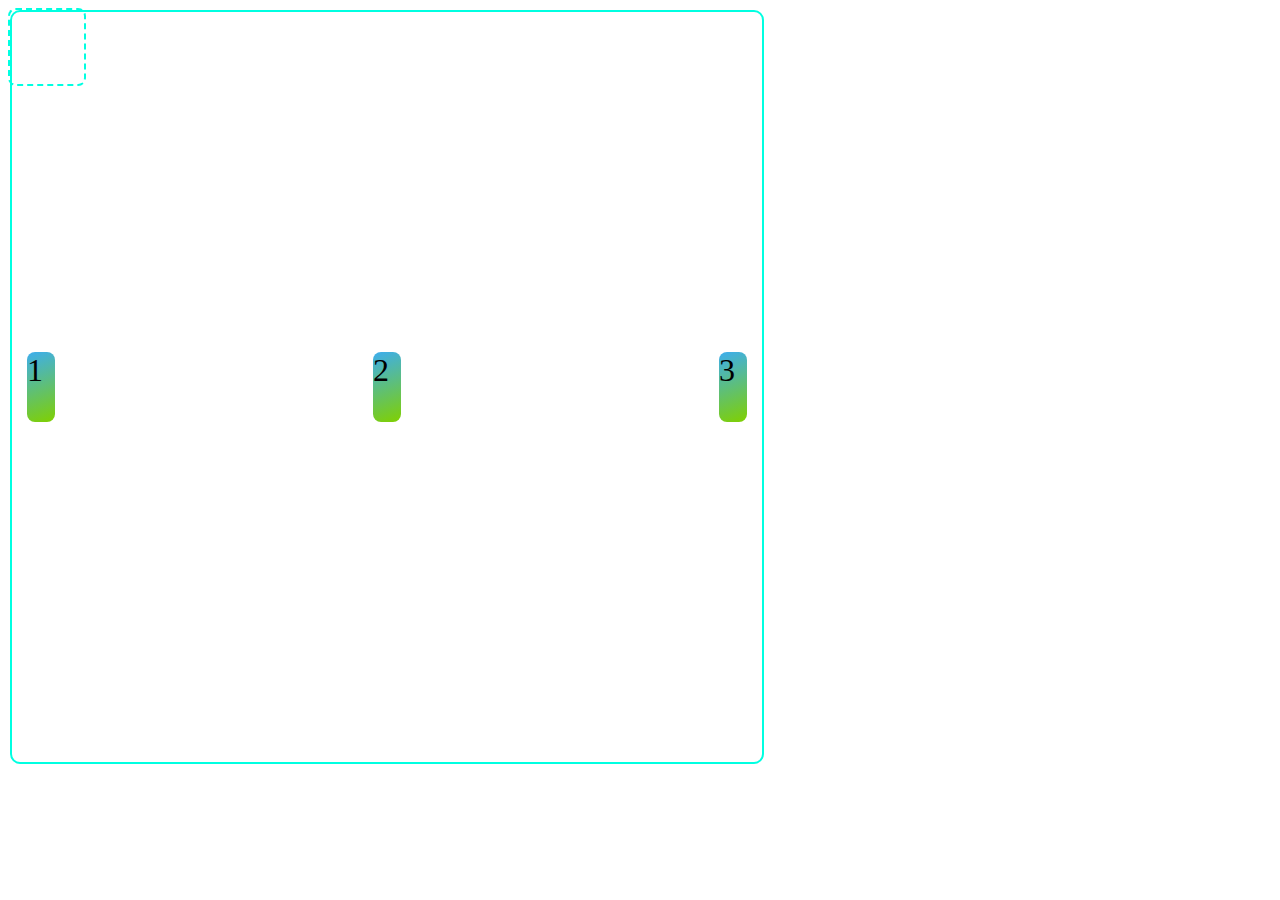
<file: Concepts/index.html>
<!DOCTYPE html>
<html lang="en">
<head>
    <meta charset="UTF-8">
    <meta http-equiv="X-UA-Compatible" content="IE=edge">
    <meta name="viewport" content="width=device-width, initial-scale=1.0">
    <!-- stylesheet -->
    <link rel="stylesheet" href="styles/style.css">
    <link rel="stylesheet" href="styles/basic.css">
    <title>Exploring More pertaining Flexbox</title>
</head>
<body class="position">
    <div class="container">
        <div class="box">1</div>
        <div class="box">2</div>
        <div class="box">3</div>
    </div>
</body>
</html>
</file>
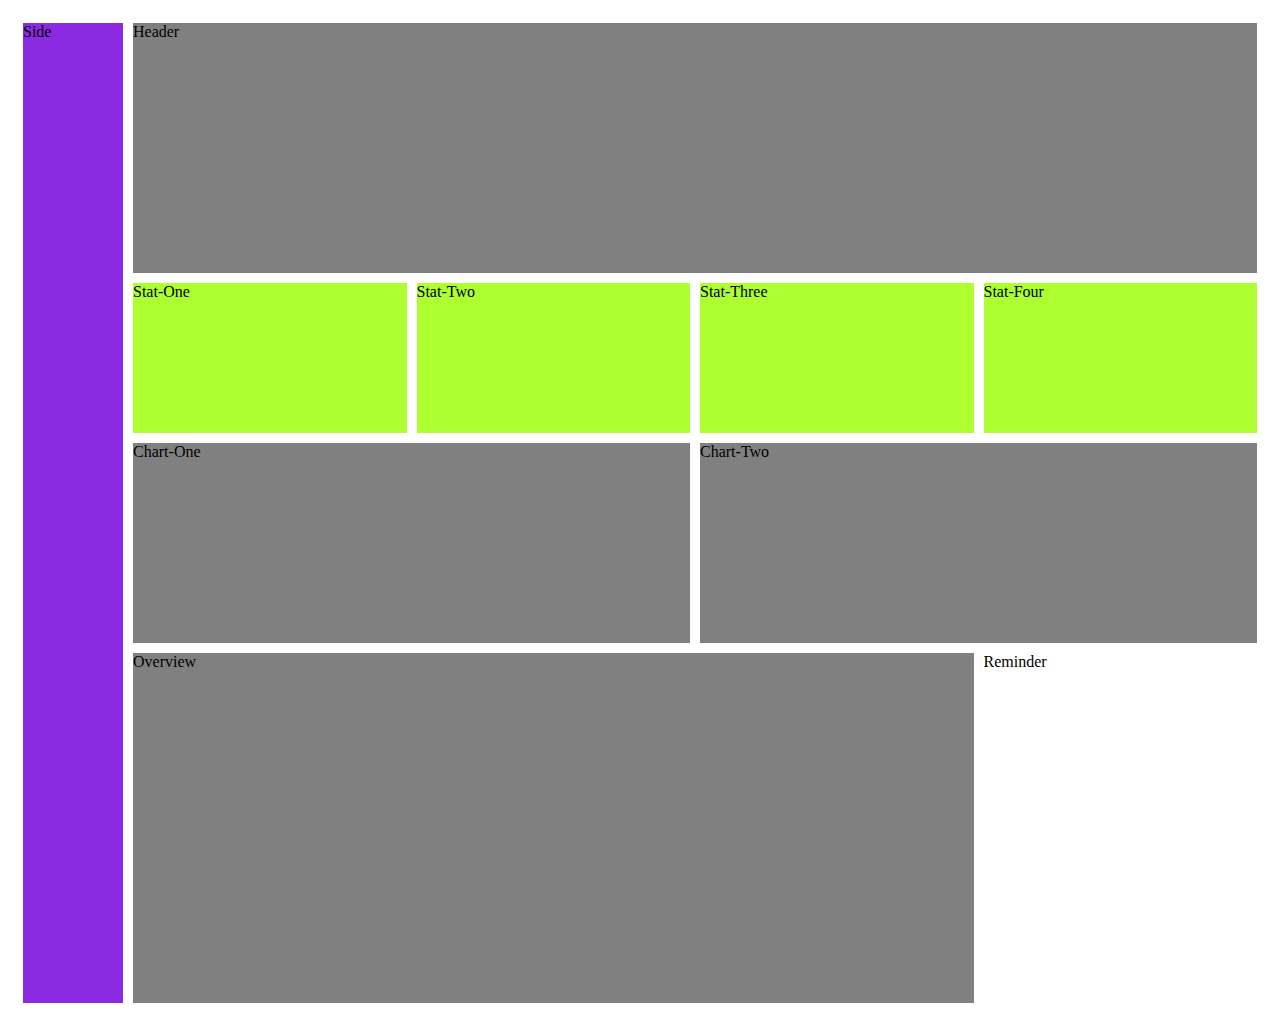
<file: grid_layout/index.html>
<!DOCTYPE html>
<html lang="en">
<head>
    <meta charset="UTF-8">
    <meta http-equiv="X-UA-Compatible" content="IE=edge">
    <meta name="viewport" content="width=device-width, initial-scale=1.0">
    <!--stylesheet  -->
    <link rel="stylesheet" href="style.css">
    <title>Grid layout</title>
</head>
<body>
    <div class="container">
        <div class="box sidebar">Side</div>
        <div class="box header">Header</div>
       <div class="box stat-one">Stat-One</div>
       <div class="box stat-two">Stat-Two</div>
       <div class="box stat-three">Stat-Three</div>
       <div class="box stat-four">Stat-Four</div>
       <div class="chart-one">Chart-One</div>
       <div class="chart-two">Chart-Two
       </div>
       <div class="overview">
        Overview
       </div>
       <div class="box reminder">Reminder</div>
    </div>
</body>
</html>
</file>
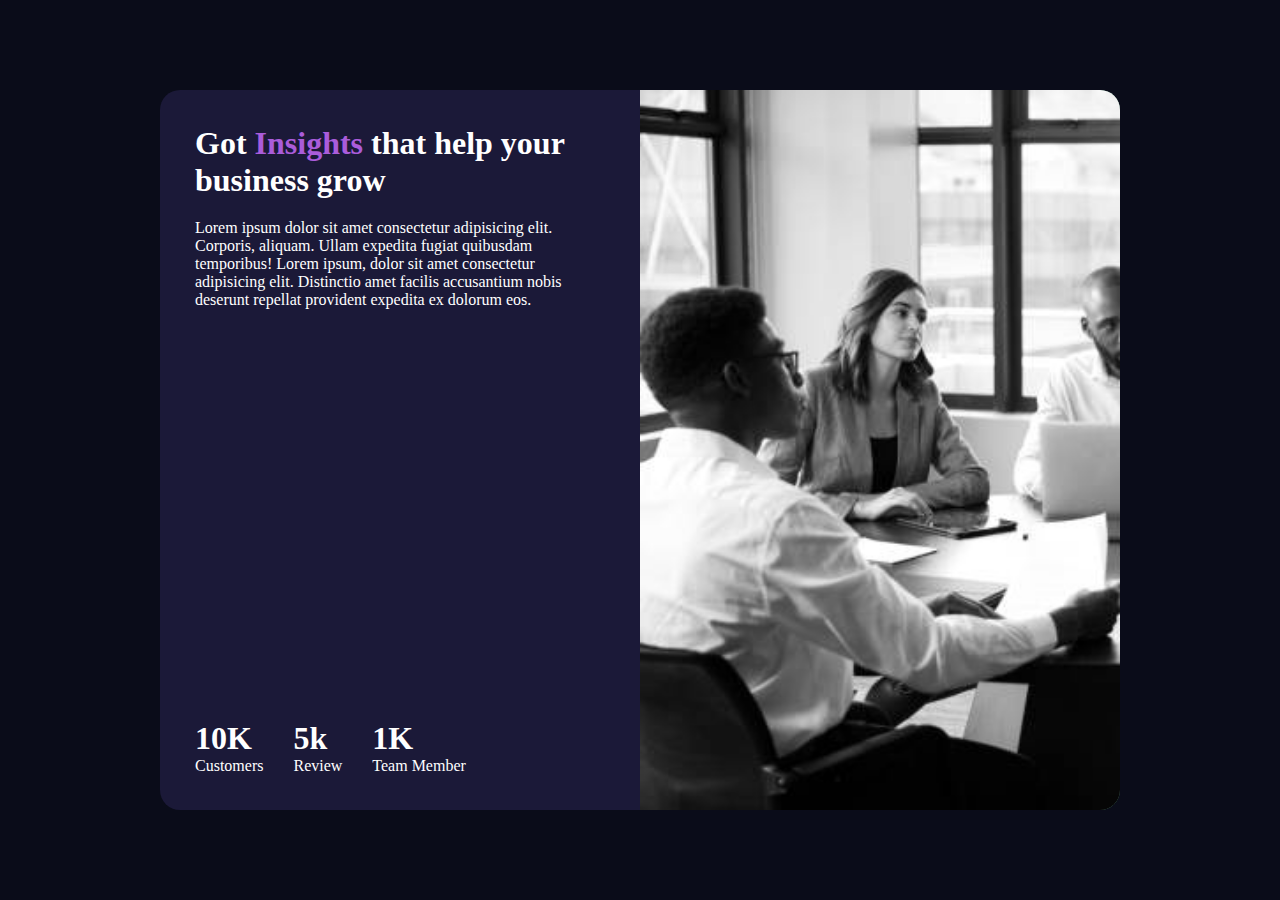
<file: hero-section/index.html>
<!DOCTYPE html>
<html lang="en">
<head>
    <meta charset="UTF-8">
    <meta http-equiv="X-UA-Compatible" content="IE=edge">
    <meta name="viewport" content="width=device-width, initial-scale=1.0">
    <link rel="stylesheet" href="style.css">
    <title>Hero Section</title>
</head>
<body>
    <div class="container">
        <div class="text-container">
            <div class="intro">
                <h1>Got <span class="insight">Insights</span> that help your business grow</h1>
                <p>Lorem ipsum dolor sit amet consectetur adipisicing elit. Corporis, aliquam. Ullam expedita fugiat quibusdam temporibus! Lorem ipsum, dolor sit amet consectetur adipisicing elit. Distinctio amet facilis accusantium nobis deserunt repellat provident expedita ex dolorum eos.</p>
            </div>
            <div class="stat">
                <div>
                    <h1>10K</h1>
                    <p>Customers</p>
                </div>
                <div>
                    <h1>5k</h1>
                    <p>Review</p>
                </div>
                <div>
                    <h1>1K</h1>
                    <p>Team Member</p>
                </div>
                
            </div>
        </div>
        <div class="image-container">
            <div class="overlay"></div>
            <img src="../images/meeting.jpg" alt="">
        </div>
    </div>
</body>
</html>
</file>
<file: Concepts/styles/style.css>
.container {
    display: flex;
    /* flex-direction: column; */
    /* by default flex-direction row  */
    align-items: center;
    justify-content: space-between;
}
</file>
<file: Concepts/styles/basic.css>
.position {
    border: 2px dashed #00ffe1;
    border-radius: 8px;
    height: 74px;
    width: 74px;
}
.box {
    background-image: linear-gradient(160deg,rgba(0,148,233,0.762),rgba(128,208.199,0.1));
    border-radius: 8px;
    height: 70px;
    width:28px;
    font-size: xx-large;
}
.container {
    border: 2px solid #00ffe1;
    border-radius: 10px;
    padding:15px;
    width: 80vh;
    height: 80vh;
}
</file>
<file: grid_layout/style.css>
.container {
    display: grid;
    grid-template-columns:100px repeat(4,1fr);
    grid-template-rows:250px 150px 200px 350px;
    gap:10px;
    padding:15px;
}
.sidebar {
    grid-row:1/-1;
    background-color:blueviolet;
}
.header {
    grid-column: 2/-1;
    background-color: gray;
}
.stat-one,.stat-two,.stat-three,.stat-four{
    background-color: greenyellow;
}
.chart-one {
    grid-column: 2/4;
    background-color: gray;
}
.chart-two {
    grid-column: 4/-1;
    background-color: gray;
}
.overview {
    grid-column: 2/5;
    background-color: gray;
}
</file>
<file: hero-section/style.css>
:root {
    --blue:#0a0c19;
    --dark-violet:#1b1938;
    --violet:#aa5cdb;
    --white:#ffffff;
    --off-white:#dcdcdc;
    --primary-font: "Inter",san-serif;
    --secondary-font:"lexend Deca",sans-serif;

}
* {
    box-sizing: border-box;
    margin:0;
    padding:0;
}
body {
 background-color: var(--blue);
 height: 100vh;
 display: flex;
 justify-content: center;
 align-items: center;
}
.container {
    display: flex;
    background-color: var(--dark-violet);
    height: 80vh;
    width: 75%;
    overflow: hidden;
    border-radius:20px;
}
.text-container {
    color:var(--white);
    font-family: var(--primary-font);
    padding:35px;
    display: flex;
    flex-direction: column;
    justify-content: space-between;
    width: 50%;
}
.intro >h1{
    margin-bottom: 20px;
}
.insight {
    color: var(--violet);
}
.stat {
    display: flex;
    gap:30px;
}
.image-container{
    background-color: green;
    height: 100%;
    width: 50%;
    position: relative;
}
.image-container >img {
    height: 100%;
    width: 100%;
    object-fit: cover;
    object-position:left;
    filter: grayscale();
   
}
.overlay {
    height: 100%;
    width: 100%;
    background-color:var(--violet);
    opacity: 0.5;
    position: absolute;
}
@media only screen and (max-width:1200px) {
    .text-container {
        width: 70%;
    }
    .image-container {
        width: 30%;
    }
}
@media only screen and (max-width:800px){
    .container {
        width: 70vh;
        display:flex;
        flex-direction: column-reverse;
    }
    .text-container{
        width: 100%;
        height: 62%;
        padding:25px;
    }
    .image-container {
        width: 100%;
    }
}

@media only screen and (max-width:500px){
    .container {
        display:flex;
        flex-direction: column-reverse;
    }
    .text-container{
        width: 100%;
        height: 62%;
        padding:25px;
    }
    .image-container {
        width: 100%;
    }
}
</file>
